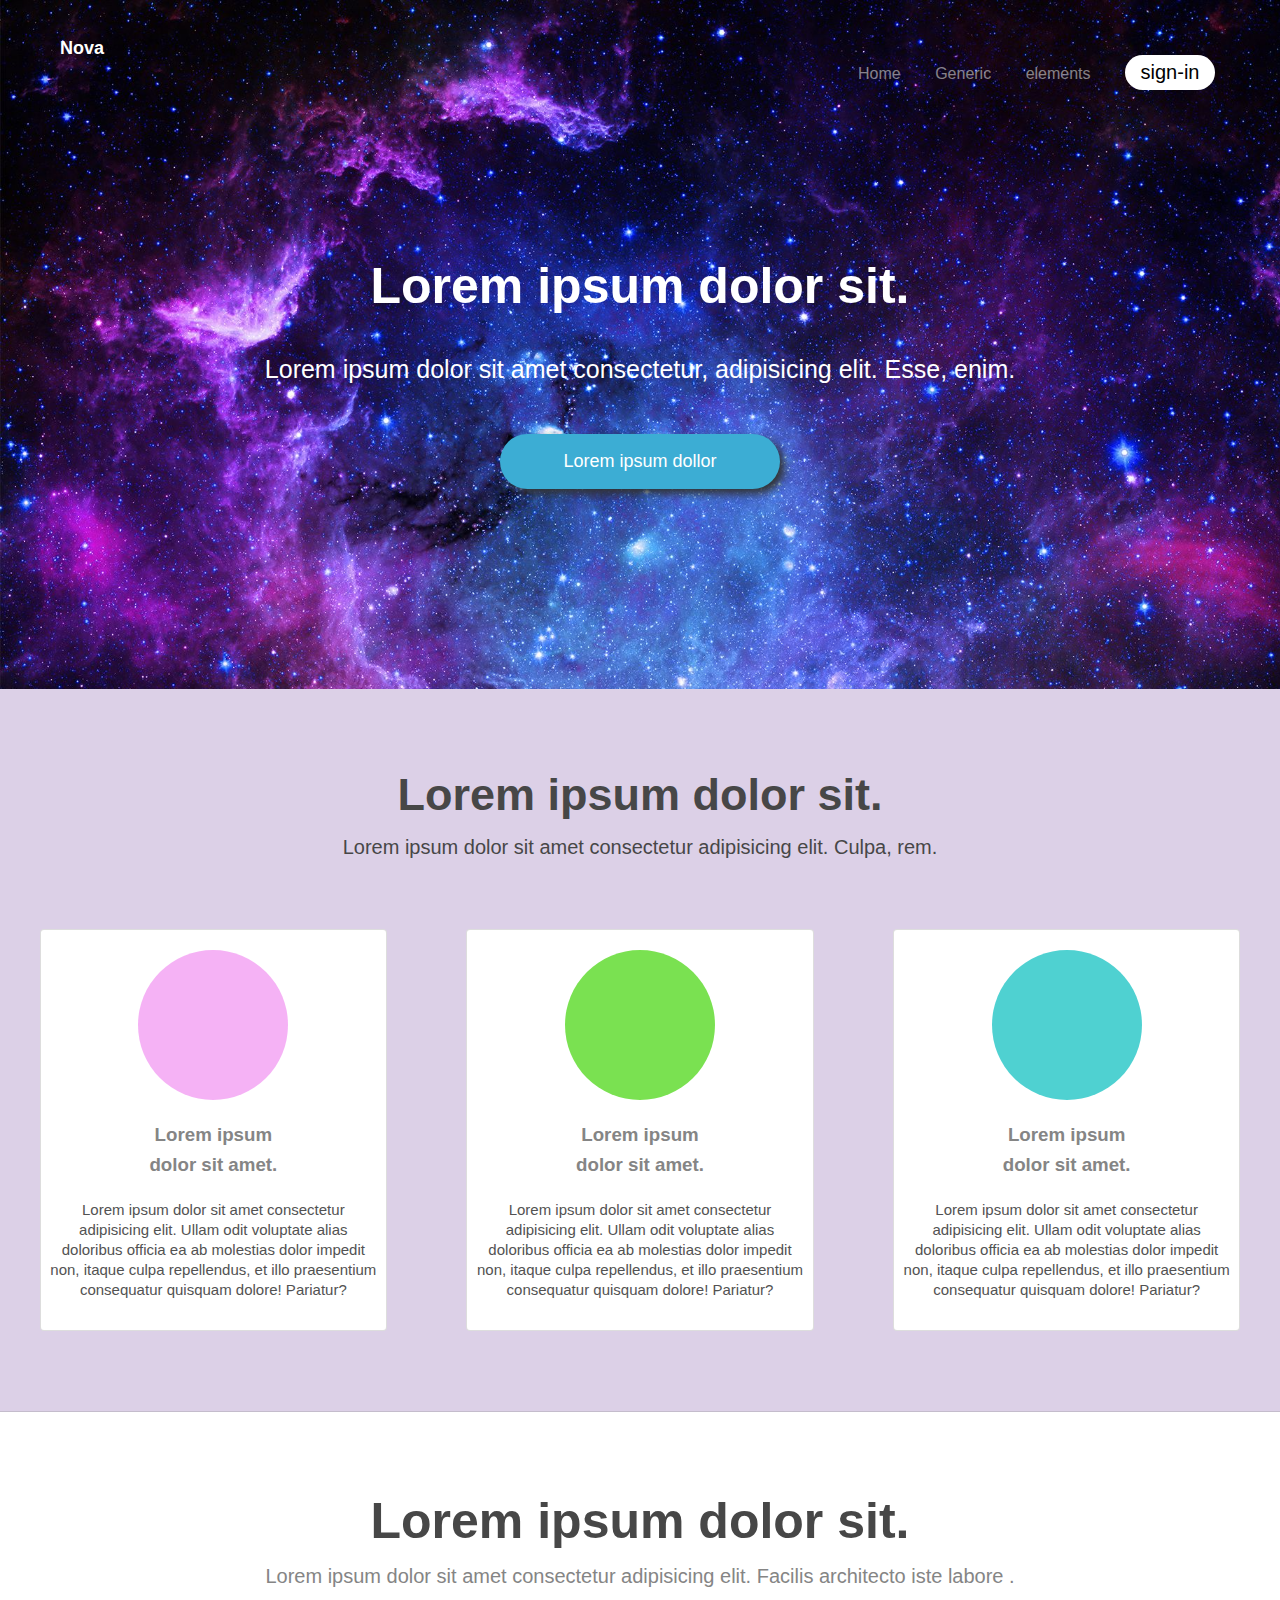
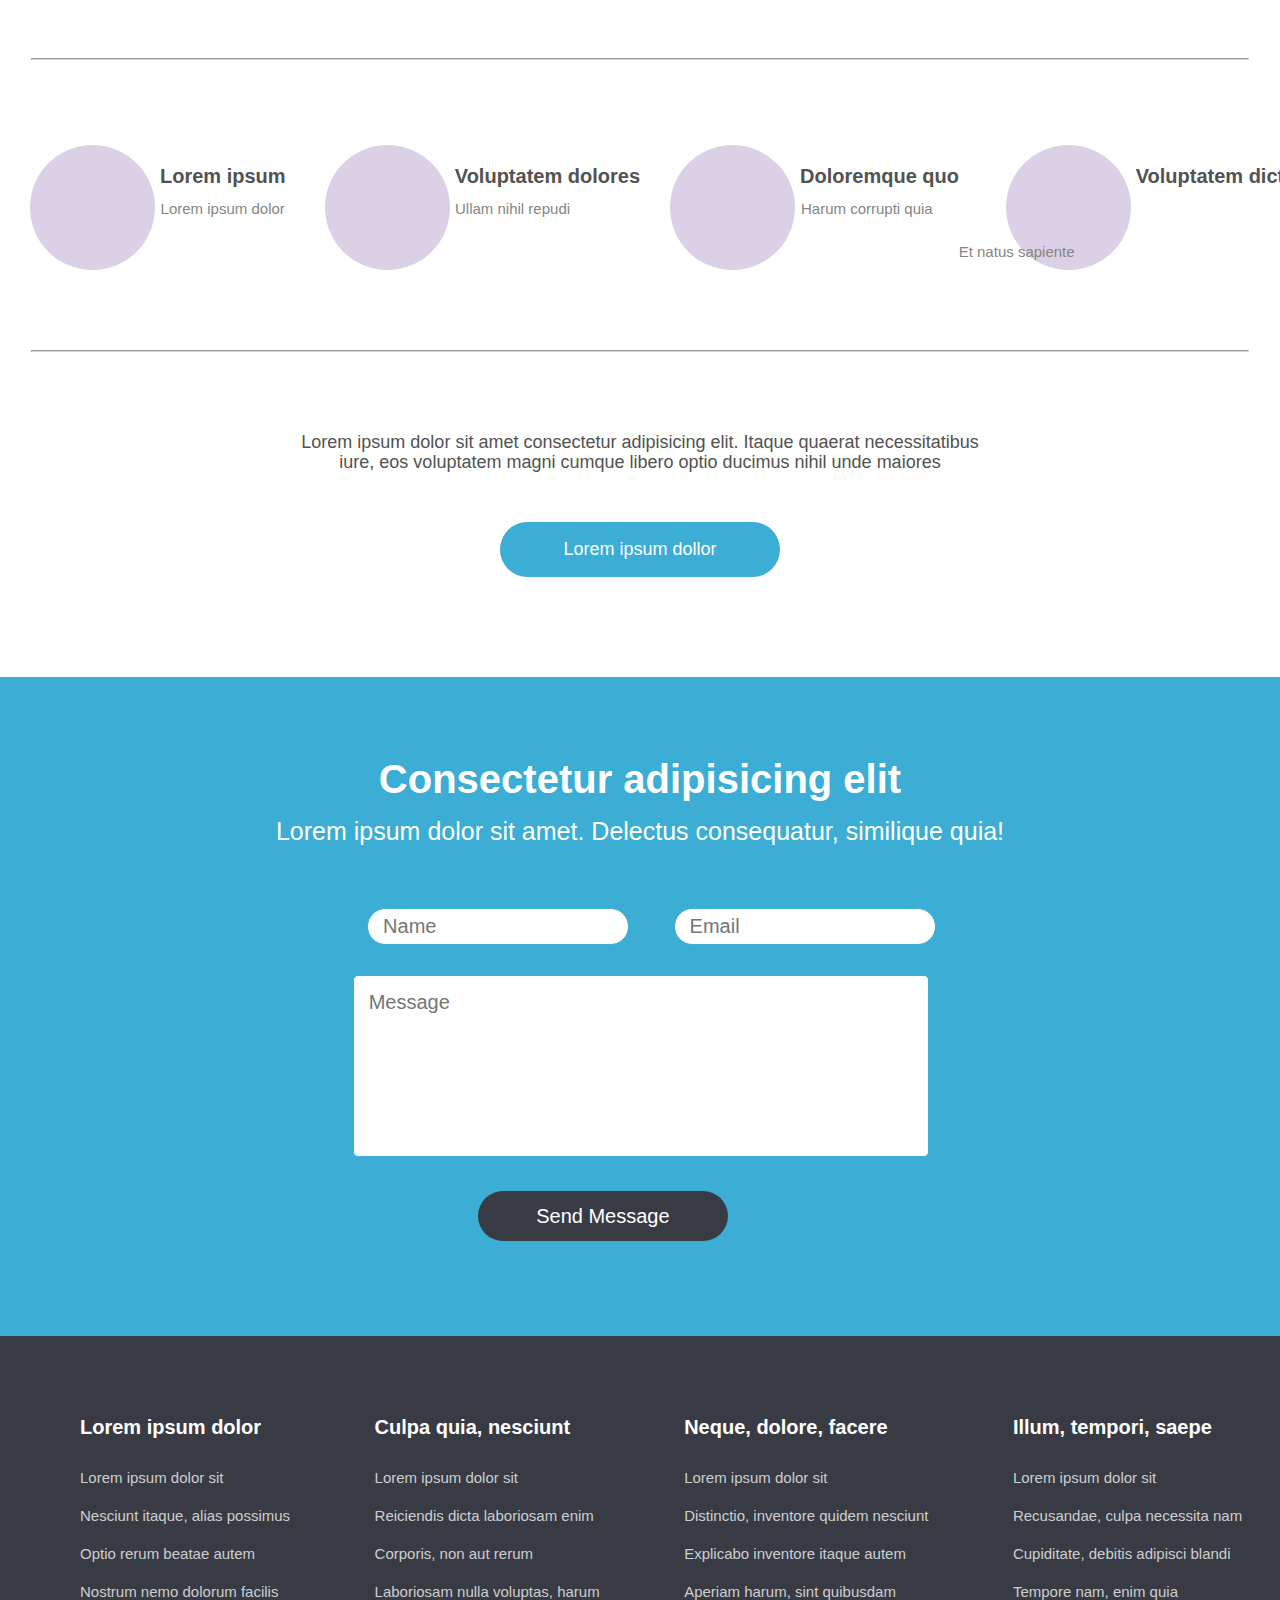
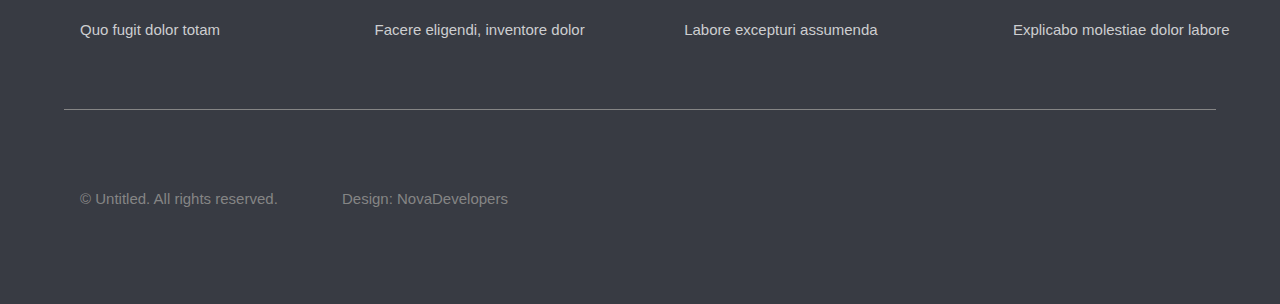
<file: 01/index.html>
<!DOCTYPE html>
<html lang="en">

<head>
  <meta charset="UTF-8" />
  <meta name="viewport" content="width=device-width, initial-scale=1.0" />
  <script src="fonts/my-kit.js"></script>
  <link rel="stylesheet" href="css/main.css">
  <title>NovaDevelopers</title>
</head>

<body>
  <!-- -- Header Start - -->

  <header>
    <section class="header_head">
      <h1><a href="#" class="header_head_h1">Nova</a></h1>
      <nav class="tools_bar">
        <ul>
          <li class="tools_bar_item"><a href="#" class="tools_bar_link">Home</a></li>
          <li class="tools_bar_item"><a href="#" class="tools_bar_link">Generic</a></li>
          <li class="tools_bar_item"><a href="#" class="tools_bar_link"> elements</a></li>
          <li class="tools_bar_item">
            <button class="sign-in_button"><a href="login/index.html">sign-in</a></button>
          </li>
        </ul>
      </nav>
    </section>
    <section class="header_foot">
      <h2 class="header_foot_h2">Lorem ipsum dolor sit.</h2>
      <p class="header_foot_p">Lorem ipsum dolor sit amet consectetur, adipisicing elit. Esse, enim.</p>
      <button class="header_button"><a href="#" class="button_link">Lorem ipsum dollor</a></button>
    </section>
  </header>
  <!-- Header End -- -->
  <main>
    <section class="main_head">
      <h2 class="main_head_h2">Lorem ipsum dolor sit.</h2>
      <p class="main_head_p">Lorem ipsum dolor sit amet consectetur adipisicing elit. Culpa, rem.</p>
      <section class="facility">
        <article class="first_article_facility">
          <div class="shuttle_icon article_icon">
            <i class="fas fa-space-shuttle fa-5x"></i>
          </div>
          <h3 class="article_h3">Lorem ipsum dolor sit amet.</h3>
          <p class="article_p">Lorem ipsum dolor sit amet consectetur adipisicing elit. Ullam odit voluptate alias
            doloribus officia ea ab
            molestias dolor impedit non, itaque culpa repellendus, et illo praesentium consequatur quisquam dolore!
            Pariatur?</p>
        </article>
        <article class="second_article_facility">
          <div class="desktop_icon article_icon">
            <i class="fas fa-desktop fa-5x"></i>
          </div>
          <h3 class="article_h3">Lorem ipsum dolor sit amet.</h3>
          <p class="article_p">Lorem ipsum dolor sit amet consectetur adipisicing elit. Ullam odit voluptate alias
            doloribus officia
            ea ab molestias dolor impedit non, itaque culpa repellendus, et illo praesentium consequatur quisquam
            dolore! Pariatur?</p>
        </article>
        <article class="third_article_facility">
          <div class="cloud_icon article_icon">
            <i class="fas fa-cloud fa-5x"></i>
          </div>
          <h3 class="article_h3">Lorem ipsum dolor sit amet.</h3>
          <p class="article_p">Lorem ipsum dolor sit amet consectetur adipisicing elit. Ullam odit voluptate alias
            doloribus officia
            ea ab molestias dolor impedit non, itaque culpa repellendus, et illo praesentium consequatur quisquam
            dolore! Pariatur?</p>
        </article>
      </section>
    </section>
    <section class="main_foot">
      <article class="main_foot_first_article">
        <h2 class="main_foot_h2">Lorem ipsum dolor sit.</h2>
        <p class="main_foot_p">Lorem ipsum dolor sit amet consectetur adipisicing elit. Facilis architecto iste labore .
        </p>
      </article>
      <hr class="hr_first">
      <article class="main_foot_second_article">
        <section class="members">
          <div class="members_div ico_1"><i class="fas fa-user fa-5x"></i></div>
          <h4 class="members_h4 h4_1">Lorem ipsum</h4>
          <p class="members_p p_1">Lorem ipsum dolor</p>
        </section>
        <section class="members">
          <div class="members_div ico_2"><i class="fas fa-user fa-5x"></i></div>
          <h4 class="members_h4 h4_2">Voluptatem dolores</h4>
          <p class="members_p p_2">Ullam nihil repudi</p>
        </section>
        <section class="members">
          <div class="members_div ico_3"><i class="fas fa-user fa-5x"></i></div>
          <h4 class="members_h4 h4_3">Doloremque quo</h4>
          <p class="members_p p_3">Harum corrupti quia</p>
        </section>
        <section class="members">
          <div class="members_div ico_4"><i class="fas fa-user fa-5x"></i></div>
          <h4 class="members_h4 h4_4">Voluptatem dicta</h4>
          <p class="members_p p_4">Et natus sapiente</p>
        </section>
      </article>
      <br><br><br><br><br><br><br><br><br><br>
      <hr class="hr_second">
      <article class="main_foot_third_article">
        <p class="main_foot_second_article_p">Lorem ipsum dolor sit amet consectetur adipisicing elit. Itaque quaerat
          necessitatibus iure, eos voluptatem magni cumque libero optio ducimus nihil unde maiores </p>
        <button class="main_button"><a href="#" class="button_link">Lorem ipsum dollor</a></button>
      </article>
    </section>
  </main>
  <footer>
    <section class="footer_head">
      <h2 class="form_h2">Consectetur adipisicing elit</h2>
      <p class="form_p">Lorem ipsum dolor sit amet. Delectus consequatur, similique quia!</p>
      <form action="">
        <div class="info">
          <input type="name" placeholder="Name">
          <input type="email" placeholder="Email">
        </div>
        <textarea name="" id="" cols="30" rows="10" placeholder="Message"></textarea>
        <input type="submit" value="Send Message">
      </form>
    </section>
    <section class="footer_foot">
      <article class="footer_first_article">
        <section class="footer_section">
          <h3>Lorem ipsum dolor</h3>
          <ul class="footer_section_ul">
            <li><a href="#">Lorem ipsum dolor sit</a></li>
            <li><a href="#">Nesciunt itaque, alias possimus</a></li>
            <li><a href="#">Optio rerum beatae autem</a></li>
            <li><a href="#">Nostrum nemo dolorum facilis</a></li>
            <li><a href="#">Quo fugit dolor totam</a></li>
          </ul>
        </section>
        <section class="footer_section">
          <h3>Culpa quia, nesciunt</h3>
          <ul class="footer_section_ul">
            <li><a href=" #">Lorem ipsum dolor sit</a></li>
            <li><a href="#">Reiciendis dicta laboriosam enim</a></li>
            <li><a href="#">Corporis, non aut rerum</a></li>
            <li><a href="#">Laboriosam nulla voluptas, harum</a></li>
            <li><a href="#">Facere eligendi, inventore dolor</a></li>
          </ul>
        </section>
        <section class="footer_section">
          <h3>Neque, dolore, facere</h3>
          <ul class="footer_section_ul">
            <li><a href=" #">Lorem ipsum dolor sit</a></li>
            <li><a href="#">Distinctio, inventore quidem nesciunt</a></li>
            <li><a href="#">Explicabo inventore itaque autem</a></li>
            <li><a href="#">Aperiam harum, sint quibusdam</a></li>
            <li><a href="#">Labore excepturi assumenda</a></li>
          </ul>
        </section>
        <section class="footer_section">
          <h3>Illum, tempori, saepe</h3>
          <ul class="footer_section_ul">
            <li><a href=" #">Lorem ipsum dolor sit</a></li>
            <li><a href="#">Recusandae, culpa necessita nam</a></li>
            <li><a href="#">Cupiditate, debitis adipisci blandi</a></li>
            <li><a href="#">Tempore nam, enim quia</a></li>
            <li><a href="#">Explicabo molestiae dolor labore</a></li>
          </ul>
        </section>
      </article>
      <article class="footer_second_article">
        <ul class="footer_article_ul">
          <li class="footer_article_li">© Untitled. All rights reserved. </li>
          <li class="footer_article_li">Design: NovaDevelopers </li>
          <li class="ico_li footer_article_li">
            <a href="#"><i class="fab fa-facebook fa-2x"></i></a>
            <a href="#"><i class="fab fa-twitter-square fa-2x"></i></a>
            <a href="#"><i class="fab fa-linkedin fa-2x"></i></a>
            <a href="#"><i class="fab fa-google-plus-square fa-2x"></i></a>
          </li>
        </ul>
      </article>
    </section>
  </footer>

</body>

</html>
</file>
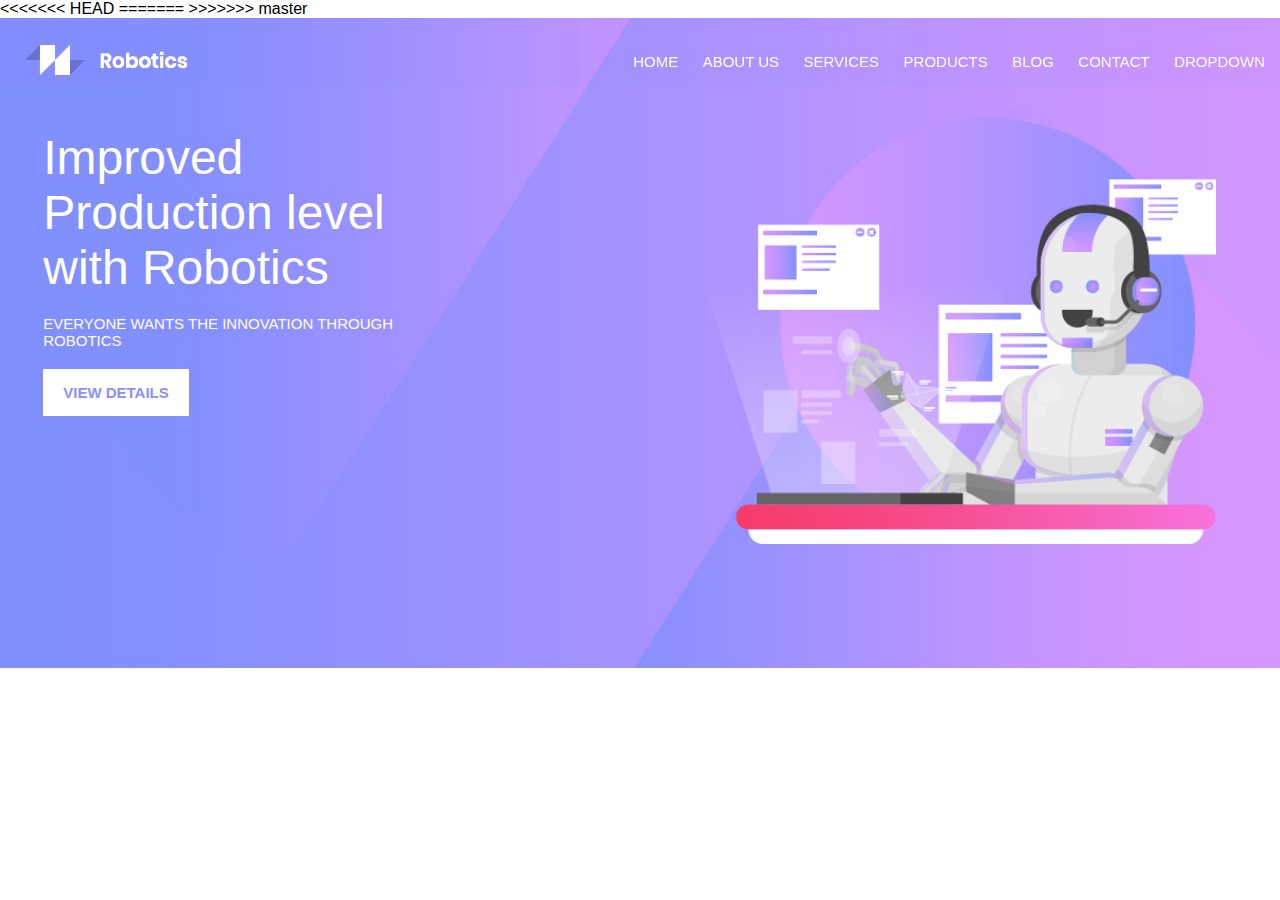
<file: 02/index.html>
<!-- main html file -->

<!DOCTYPE html>
<html lang="en">

<head>
    <meta charset="utf-8">
    <meta content="width=device-width, initial-scale=1.0" name="viewport">
<<<<<<< HEAD
    <link rel="stylesheet" href="css/main.css">
    <link rel="stylesheet" href="css/MediaQueries.css">
    <script src="fonts/mykit.js"></script>
=======
    <link rel="stylesheet" href="css/style.css">
    <link rel="stylesheet" href="css/MediaQueries.css">
    <script src="fonts/my-kit.js"></script>
>>>>>>> master
    <title>NovaDevelopers</title>
</head>

<body>

    <!-- header start -->

    <header>

        <!-- menu start -->

        <section class="menu">
            <nav class="tools-bar-nav">
                <img alt="" class="logo-img" src="images/logo.png" class="tools-bar-img">
                <ul class="tools-bar-ul">
                    <li class="tools-bar-li">HOME</li>
                    <li class="tools-bar-li">ABOUT US</li>
                    <li class="tools-bar-li">SERVICES</li>
                    <li class="tools-bar-li">PRODUCTS</li>
                    <li class="tools-bar-li">BLOG</li>
                    <li class="tools-bar-li">CONTACT</li>
                    <li class="tools-bar-li">DROPDOWN</li>
                </ul>

                <!-- dropdown start -->

                <section class="dropdown">
<<<<<<< HEAD
                    <button class="dropdown-btn">Menu</button>
                    <div class="dropdown-a-counteiner">
=======
                    <button class="dropdown-btn">MENU</button>
                    <div class="dropdown-a-container">
>>>>>>> master
                        <a class="dropdown-a">HOME</a>
                        <a class="dropdown-a">ABOUT US</a>
                        <a class="dropdown-a">SERVICES</a>
                        <a class="dropdown-a">PRODUCTS</a>
                        <a class="dropdown-a">BLOG</a>
                        <a class="dropdown-a">CONTACT</a>
                        <a class="dropdown-a">DROPDOWN</a>
                    </div>
                </section>

                <!-- dropdown end -->

            </nav>
        </section>

        <!-- menu end -->

        <!-- banner start -->

        <section class="banner">
            <img alt="" src="images/banner-img.png" class="banner-img">
            <div class="banner-item">
                <div class="banner-text">
                    <h1 class="banner-h1">
                        Improved <br> Production level <br> with Robotics
                    </h1>
                    <p class="banner-p">
                        EVERYONE WANTS THE INNOVATION THROUGH ROBOTICS
                    </p>
                </div>
                <button class="banner-btn">VIEW DETAILS</button>
            </div>
        </section>

        <!-- banner end -->

    </header>

    <!-- header end -->

</body>

</html>
</file>
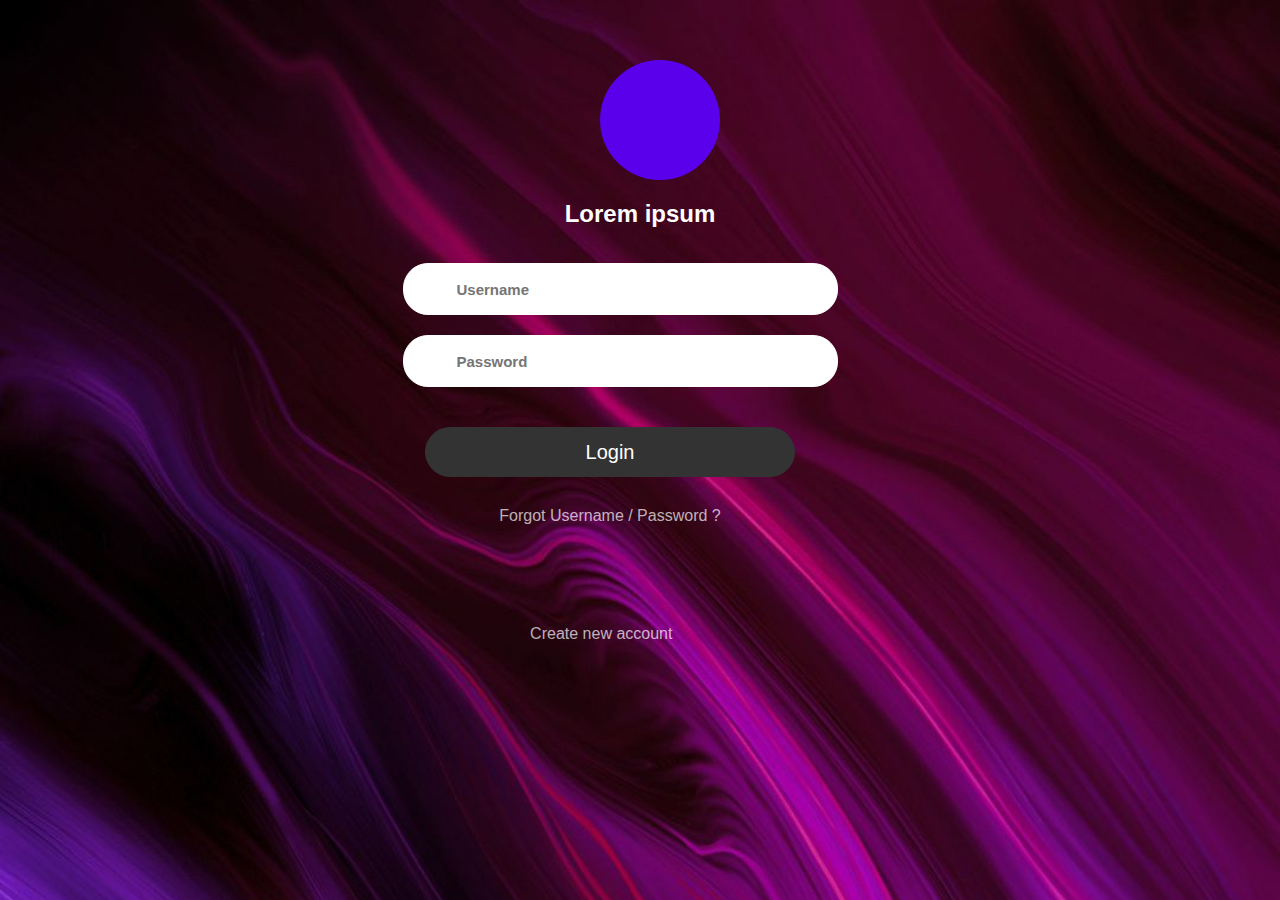
<file: 01/login/index.html>
<!DOCTYPE html>
<html lang="en">

<head>
    <meta charset="UTF-8">
    <meta name="viewport" content="width=device-width, initial-scale=1.0">
    <link rel="stylesheet" href="../css/login-main.css">
    <script src="../fonts/my-kit.js"></script>
    <title>NovaDevelopers</title>
</head>

<body>
    <main>
        <div class="login_ico_div">
            <i class="fas fa-user fa-5x login_ico"></i>
        </div>
        <h2>Lorem ipsum</h2>
        <form action="">
            <input type="name" placeholder="Username">
            <i class="fas fa-user user_ico"></i>
            <br>
            <input type="password" placeholder="Password"> 
            <i class="fas fa-lock lock_ico"></i>
            <br>
            <input type="submit" value="Login">
        </form>
        <p><a href="" class="forget">Forgot Username / Password ?</a></p>
        <p><a href="" class="create">Create new account</a></p>
    </main>
</body>

</html>
</file>
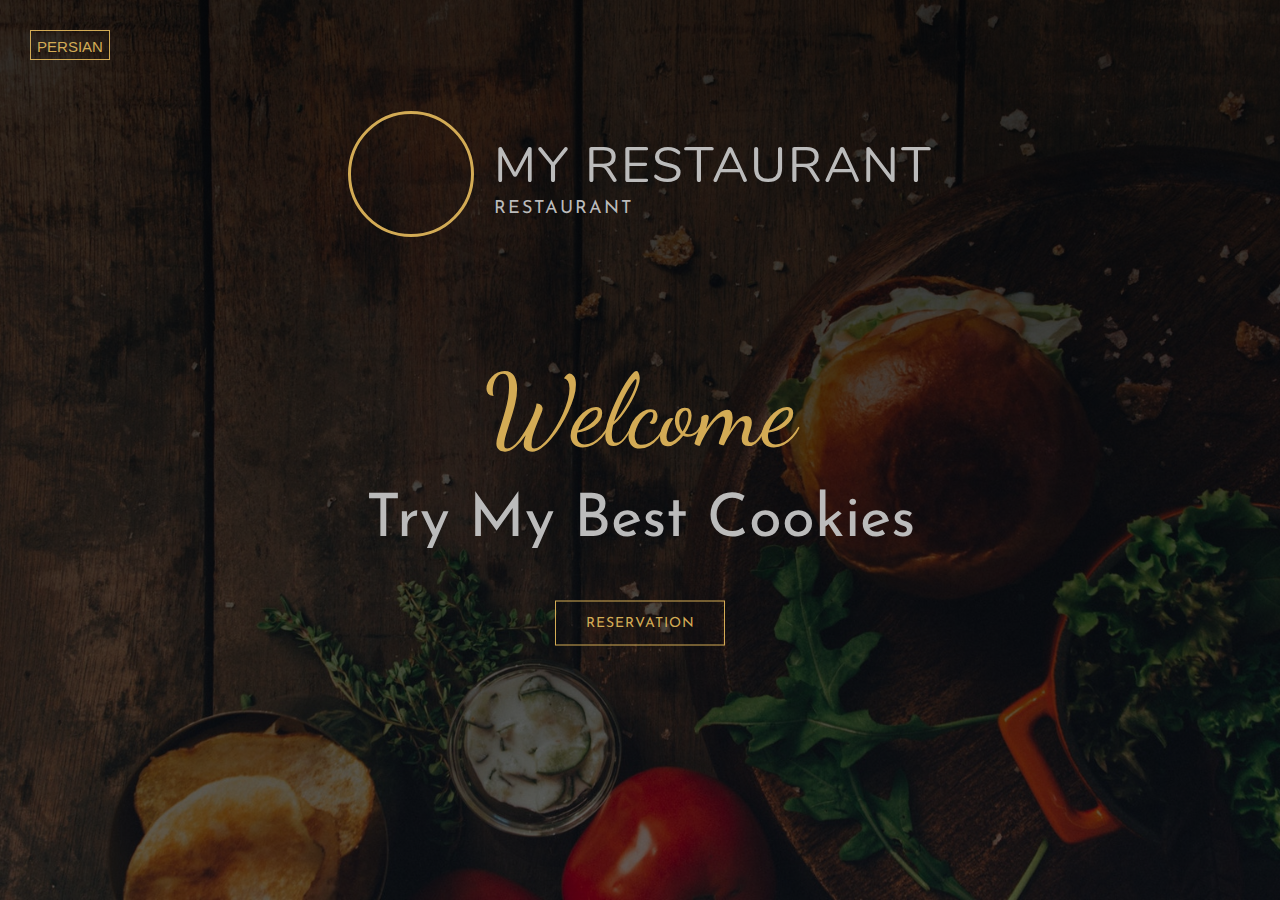
<file: 03/eng/index.html>
<!DOCTYPE html>
<html lang="en">

<head>
    <title>Nova</title>
    <meta charset="UTF-8">
    <meta name="viewport" content="width=device-width, initial-scale=1">
    <link rel="stylesheet" href="css/main.css">
    <script src="fonts/my-kit.js"></script>
</head>

<body>

    <!-- start header -->

    <header>
        <a href="../persian/index.html"><button class="change-lan-btn">Persian</button></a>
        <div class="header-brand">
            <div class="logo"><i class="fa fa-utensils"></i></div>
            <div>
                <h1 class="brand-h1">My Restaurant</h1>
                <p class="brand-p">Restaurant</p>
            </div>
        </div>
        <div class="header-banner">
            <h1 class="banner-h1">Welcome</h1>
            <h3 class="banner-p">Try My Best Cookies</h3>
            <button class="main-btn">Reservation</button>
        </div>
    </header>

    <!-- end header -->

</body>

</html>
</file>
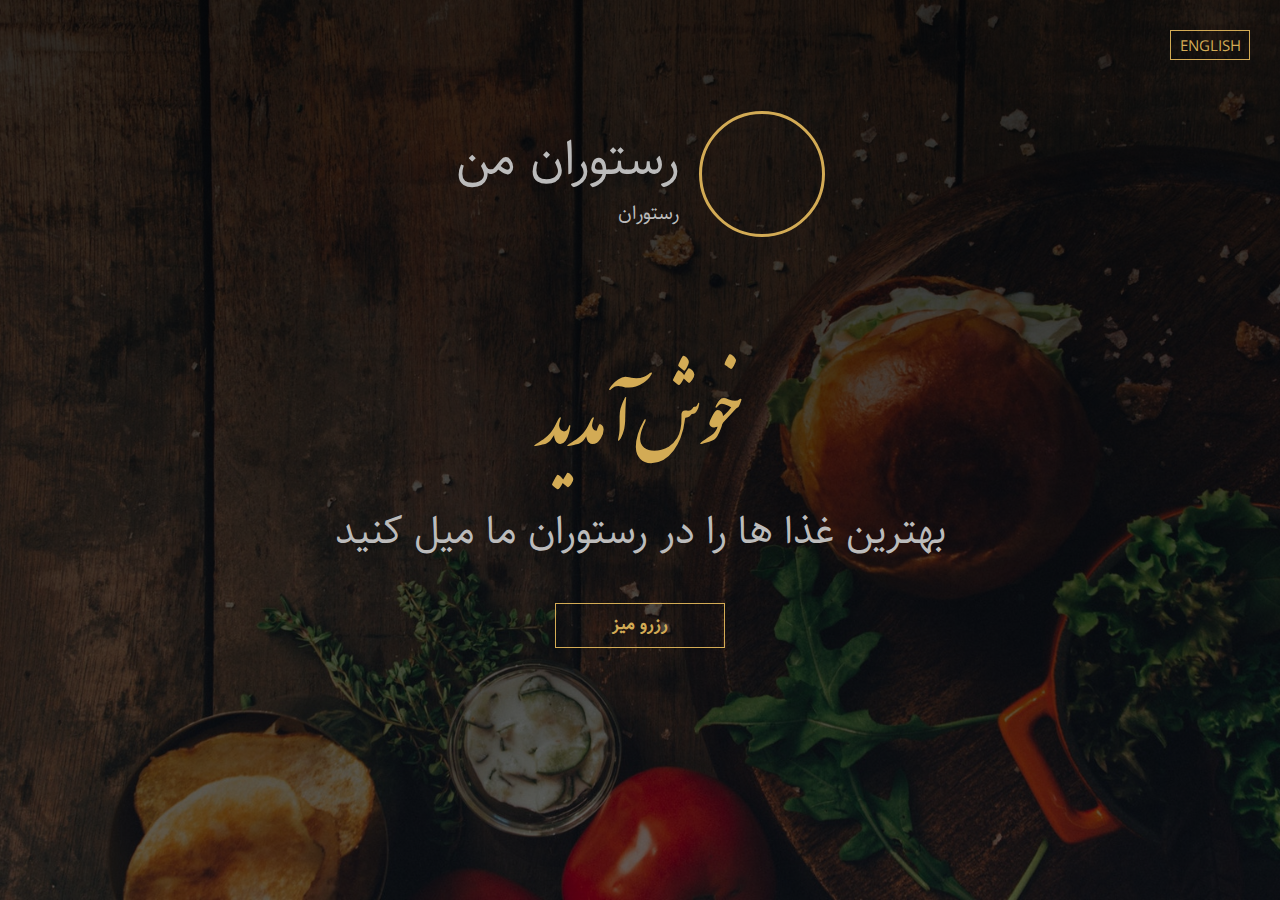
<file: 03/persian/index.html>
<!DOCTYPE html>
<html lang="en">

<head>
    <title>Nova</title>
    <meta charset="UTF-8">
    <meta name="viewport" content="width=device-width, initial-scale=1">
    <link rel="stylesheet" href="css/main.css">
    <script src="fonts/my-kit.js"></script>
</head>

<body>

    <!-- start header -->

    <header>
        <a href="../eng/index.html"><button class="change-lan-btn">English</button></a>
        <div class="header-brand">
            <div class="logo"><i class="fa fa-utensils"></i></div>
            <div>
                <h1 class="brand-h1">رستوران من</h1>
                <p class="brand-p">رستوران</p>
            </div>
        </div>
        <div class="header-banner">
            <h1 class="banner-h1">خوش آمدید</h1>
            <h3 class="banner-p">بهترین غذا ها را در رستوران ما میل کنید</h3>
            <button class="main-btn">رزرو میز</button>
        </div>
    </header>

    <!-- end header -->

</body>

</html>
</file>
<file: 01/css/main.css>
* {
  margin: auto;
  font-family: sans-serif;
}

button:hover {
  cursor: pointer;
}

/* header _ head part _ code */

header {
  background-image: url("../images/4.jpg");
  background-size: 1400px;
  color: white;
}

.tools_bar_item {
  display: inline-block;
  margin: 5px;
  padding: 10px;
  cursor: pointer;

}

nav.tools_bar {
  position: absolute;
  right: 50px;
  top: 20px;
  cursor: context-menu;
}

.tools_bar_link {
  text-decoration: none;
  color: rgba(255, 255, 255, 0.5);
  transition: all .5s;
}

.tools_bar_link:hover {
  color: rgba(255, 255, 255, 1);
  transition: color 0.3ms ease-in-out;
}

.header_head_h1 {
  text-decoration: none;
  font-size: 18px;
  position: relative;
  top: 25px;
  left: 60px;
  color: white;
  border-bottom: 0px white solid;
  transition: all .1s;
}

.header_head_h1:hover {
  border-bottom: 2px white solid;
}

/* header _ foot part _ code */

.header_foot {
  margin-top: 250px;
  text-align: center;
}

.header_foot_h2 {
  font-size: 50px;
  margin-bottom: 30px;
  margin-top: -30px;
}

.header_foot_p {
  font-size: 25px;
  margin-top: 40px;
  font-weight: 100;
}

.button_link {
  text-decoration: none;
  color: white;
  font-weight: 400;
  font-size: 18px;
}

.header_button {
  background-color: rgb(60, 173, 212);
  border-radius: 50px;
  width: 280px;
  height: 55px;
  border-style: none;
  text-align: center;
  margin-top: 50px;
  margin-bottom: 200px;
  box-shadow: 5px 5px 8px #333333;
  transition: all .25s ease-out;
}

.header_button:hover {
  background-color: rgb(79, 190, 228);
  box-shadow: 7px 5px 2px #333333;
  margin-top: 49px;
}

.header_button:focus {
  border-style: none;
  outline: none;
}

.sign-in_button {
  background-color: white;
  font-family: sans-serif;
  font-size: 20px;
  border-radius: 50px;
  width: 90px;
  height: 35px;
  border-radius: 50px;
  border-style: none;
  text-align: center;
  font-weight: 200;
  cursor: pointer;
  margin-top: 20px;
}

.sign-in_button a {
  color: black;
  text-decoration: none;
}

.sign-in_button:focus {
  border-style: none;
  outline: none;
}

/*main _ head part _ code */

main {
  margin-top: 0px;
}

.main_head {
  background-color: #dcd0e7;
  color: #474747;
  text-align: center;
}

.main_button {
  background-color: rgb(60, 173, 212);
  border-radius: 50px;
  width: 280px;
  height: 55px;
  border-style: none;
  text-align: center;
  margin-top: 50px;
  margin-bottom: 100px;
}

.main_button:hover {
  background-color: rgb(79, 190, 228);
}

.main_button:active {
  border-style: none;
  outline: none;
}

.main_head_h2 {
  padding-top: 50px;
  font-size: 45px;
  padding-top: 80px;
  margin-bottom: 15px;
}

.facility {
  display: flex;
  justify-content: center;
  border-bottom: 1px solid rgba(144, 144, 144, .3);
  padding-bottom: 80px;
}

.first_article_facility,
.second_article_facility,
.third_article_facility {
  width: 27%;
  height: 400px;
  background-color: white;
  border: 1px solid rgba(144, 144, 144, .3);
  border-radius: 4px;
}

.main_head_p {
  font-size: 20px;
  margin-bottom: 70px;
  font-weight: 100;
}

.shuttle_icon {
  width: 150px;
  height: 150px;
  border-radius: 50%;
  background-color: rgba(238, 130, 238, 0.616);
}

.desktop_icon {
  width: 150px;
  height: 150px;
  border-radius: 50%;
  background-color: rgba(74, 214, 18, 0.733);
}

.cloud_icon {
  width: 150px;
  height: 150px;
  border-radius: 50%;
  background-color: rgba(39, 199, 199, 0.815);
}

.fas {
  color: black;
  text-align: center;
  margin-top: 35px;
}

.article_icon {
  margin: 20px auto;
}

.article_h3 {
  color: #858585;
  text-align: center;
  width: 130px;
  line-height: 30px;
  margin-bottom: 20px;
}

.article_p {
  color: #525252;
  text-align: center;
  font-size: 15px;
  width: 330px;
  line-height: 20px;
  font-weight: 100;
}

/* main _ foot part _ code */

.main_foot_h2 {
  color: #474747;
  margin-top: 80px;
  font-size: 50px;
  margin-bottom: 15px;
}

.main_foot_p {
  color: #858585;
  font-size: 20px;
  margin-top: 15px;
  font-weight: 100;
}

.main_foot {
  text-align: center;
}

.hr_first {
  display: block;
  width: 95%;
  margin: 70px auto;
  border-bottom: 1px solid #dcd0e7;
}

.hr_second {
  display: block;
  width: 95%;
  margin: auto;
  border-bottom: 1px solid #dcd0e7;
}

.members {
  position: relative;
  padding-top: 5px;
  margin-top: -20px;
  vertical-align: middle;
  padding-bottom: 25px;
}

.members_div {
  background-color: #dcd0e7;
  width: 125px;
  height: 125px;
  border-radius: 50%;
  float: left;
  margin-right: -140px;
  margin-left: 30px;
}

.members_p {
  position: relative;
  float: left;
  margin: 5px;
  color: #858585;
  font-size: 15px;
  font-weight: 100;
}

.members_h4 {
  position: relative;
  float: left;
  margin: 10px;
  color: #525252;
  font-size: 20px;
}

.ico_1 {
  margin-top: 30px;
}

.ico_2 {
  margin-top: 20px;
}

.ico_3 {
  margin-top: 10px;
}

.ico_4 {
  margin-top: 0px;
}

.h4_1 {
  left: 135px;
  top: 40px;
}

.h4_2 {
  left: 135px;
  top: 30px;
}

.h4_3 {
  left: 135px;
  top: 20px;
}

.h4_4 {
  left: 135px;
  top: 10px;
}

.p_1 {
  left: -5px;
  top: 80px;
}

.p_2 {
  left: -65px;
  top: 70px;
}

.p_3 {
  left: -38px;
  top: 60px;
}

.p_4 {
  left: -37px;
  top: 50px;
}

.main_foot_second_article_p {
  text-align: center;
  font-size: 18px;
  margin-top: 80px;
  width: 700px;
  line-height: 20px;
  color: #525252;
  font-weight: 100;
}

/* footer _ head part _ code */

.footer_head {
  background-color: #3cadd4;
}

.form_h2 {
  color: white;
  padding-top: 80px;
  font-size: 40px;
  margin-bottom: 15px;
  text-align: center;
}

.form_p {
  color: white;
  margin-bottom: 0px;
  font-size: 25px;
  font-weight: 100;
  text-align: center;
}

form {
  display: flex;
  justify-content: center;
  height: 360px;
  padding-bottom: 130px;
}

input[type="name"] {
  width: 230px;
  height: 5px;
  color: #525252;
  border: 1px solid #3cadd4;
  border-radius: 40px;
  margin-top: 0px;
  margin-right: 20px;
  margin-bottom: 200px;
  font-size: 20px;
  padding: 15px;
  text-align: left;
}

input[type="email"] {
  width: 230px;
  height: 5px;
  color: #525252;
  border: 1px solid #3cadd4;
  border-radius: 40px;
  margin-top: 0px;
  margin-left: 20px;
  margin-bottom: 200px;
  font-size: 20px;
  padding: 15px;
  text-align: left;
}

input[type="name"]:focus {
  border-style: none;
  outline: none;
  border: 4px solid #60328d;
}

input[type="email"]:focus {
  border-style: none;
  outline: none;
  border: 4px solid #60328d;
}

textarea {
  width: 544px;
  height: 150px;
  position: relative;
  border: 1px solid #3cadd4;
  top: 40px;
  border-radius: 5px;
  right: -1000px;
  color: #525252;
  padding: 15px;
  font-size: 20px;
  resize: none;
}

textarea:focus {
  border-style: none;
  outline: none;
  border: 4px solid #60328d;
}

.info {
  margin-right: -1950px;
}

input[type="submit"] {
  position: relative;
  background-color: #383b43;
  color: white;
  border-radius: 50px;
  width: 250px;
  height: 50px;
  border-style: none;
  font-size: 20px;
  top: 190px;
  left: -185px;
}

input[type="submit"]:hover {
  cursor: pointer;
  background-color: #444444;
}

input[type="submit"]:focus {
  border-style: none;
  outline: none;
}

.fa-user {
  margin: 20px auto;
}

.footer_section {
  display: inline-block;
}

ul {
  list-style: none;
}

.footer_foot {
  background-color: #383b43;
}

.footer_section a {
  color: #cdced0;
  text-decoration: none;
  font-size: 15px;
}

.footer_section a:hover {
  text-decoration: underline;
}

.footer_section h3 {
  color: #ffffff;
  margin-top: 80px;
  margin-left: 80px;
  margin-bottom: 30px;
  font-size: 20px;
}

.footer_section li {
  margin-bottom: 20px;
  margin-left: 40px;
}

.footer_first_article::after {
  content: "";
  display: block;
  width: 90%;
  height: 1px;
  background-color: #858585;
  margin: 50px auto;
  margin-bottom: 80px;
}

.footer_article_ul {
  color: #858585;
  font-size: 15px;
}

.footer_article_li {
  display: inline-block;
  margin-right: 20px;
  margin-left: 40px;
  margin-bottom: 40px;
}

.fa-facebook {
  color: #3B5998;
}

.fa-twitter-square {
  color: #08a0e9;
}

.fa-google-plus-square {
  color: #DB4437;
}

.fa-linkedin {
  color: #0077B5;
}

.ico_li {
  margin-left: 1000px;
  margin-top: -20px;
  position: relative;
  top: -40px;
}

.ico_li a {
  margin: 10px;
}
</file>
<file: 02/css/main.css>
/* main css file */

* {
    margin: auto;
    z-index: 2;
}

body {
    font-family: sans-serif, "Poppins";
}

/* header start */

header {
    background-color: rgb(138, 144, 255);
}

/* menu start */

.logo-img {
    position: relative;
    right: 200px;
}

.tools-bar-ul {
    margin: 0px 20px 0px 0px;
    padding: 10px 0px;
}

.tools-bar-li {
    list-style: none;
    display: inline-block;
    color: white;
    font-size: 15px;
    margin: 0px 20px 0px 10px;
    padding: 0px;
}

nav {
    background-color: rgba(138, 144, 255, .05);
    position: fixed;
    width: 100%;
    display: flex;
    padding-bottom: 15px;
    padding-top: 15px;
}

/* dropdown start */

.dropdown {
    display: none;
    position: relative;

}

.dropdown-btn {
    background-color: white;
    color: rgba(138, 144, 255, .9);
    padding: 10px;
    font-size: 18px;
    border: none;
    border-radius: 2px;
    position: relative;
    bottom: 40px;
}

.dropdown-a {
    color: white;
    font-size: 14px;
    padding: 12px 16px;
    text-decoration: none;
    display: block;
}

.dropdown-a-container {
    display: none;
    position: absolute;
    background-color: rgba(138, 144, 255, .8);
    box-shadow: 0px 8px 16px 0px rgba(0, 0, 0, .9);
    min-width: 160px;
}

.dropdown-a:hover {
    background-color: white;
    color: rgba(138, 144, 255, 1);
    font-weight: 600;
}

.dropdown:hover .dropdown-a-container {
    display: block;
    border: 1px solid rgba(255, 255, 255, .2);
}

.dropdown:hover .dropdown-btn {
    background-color: white;
}

/* dropdown end */

/* menu end */

/* banner start */

.banner {
    background-image: url("../images/banner-bg.jpg");
    width: 100%;
    background-repeat: round;
    height: 700px;
    z-index: -20;
}

.banner-img {
    z-index: 1;
}

.banner-item {
    position: relative;
    bottom: 250px;
}

.banner-h1 {
    color: white;
    font-size: 55px;
    font-weight: 300;
    margin-bottom: 20px;
}

.banner-p {
    color: white;
    font-size: 15px;
}

.banner-text {
    position: relative;
    margin: 0px 0px 20px 80px;
}

.banner-btn {
    background-color: white;
    border: none;
    outline: none;
    color: rgb(138, 144, 255);
    position: relative;
    margin-left: 80px;
    font-size: 15px;
    font-weight: 600;
    padding: 15px 20px;
}

.banner-btn:hover {
    padding: 14px 19px;
    transition: color 0.5ms ease;
    background-color: rgb(138, 144, 255);
    color: white;
    border: solid 1px white;
}

/* banner end */

/* header end */
</file>
<file: 02/css/MediaQueries.css>
/* media css file */

/* extra small device */

@media only screen and (max-width: 576px) {

	/* header start */

	/* menu start */

	.tools-bar-li {
		display: none;
	}

	.logo-img {
		top: -1%;
		right: 10px;
		margin-bottom: 0px;
		margin-left: 30px;
	}

	/* dropdown start */

	.dropdown {
		display: inline;
	}

	.dropdown-btn {
		top: 5px;
		margin-right: -20px;
	}

	.dropdown-a-container {
		right: 2%;
	}

	.dropdown-a {
		text-align: center;
		font-weight: 500;
	}

	/* dropdown end */

	/* menu end */

	/* banner start */

	.banner {
		height: 535px;
	}

	.banner-img {
		width: 85%;
		position: relative;
		top: 350px;
		right: -5%;
	}

	.banner-item {
		z-index: 1;
		margin: 0px;
		position: absolute;
		top: 100px;
	}

	.banner-h1 {
		color: white;
		font-size: 200%;
		font-weight: 300;
		margin-bottom: 20px;
	}

	.banner-p {
		color: white;
		font-size: 14px;
	}

	.banner-text {
		margin: 0px 0px 20px 10%;
	}

	.banner-btn {
		background-color: white;
		border: none;
		outline: none;
		color: rgb(138, 144, 255);
		position: relative;
		margin-left: 10%;
		font-size: 15px;
		font-weight: 600;
		padding: 15px 20px;
	}

	/* banner end */

	/* header end */

}

/* small device */

@media only screen and (min-width: 576px) {

	/* header start */

	/* menu start */

	.tools-bar-li {
		display: none;
	}

	.logo-img {
		top: 5px;
		right: 10%;
	}

	/* dropdown start */

	.dropdown {
		display: inline;
	}

	.dropdown-btn {
		top: 7px;
		right: -80%;
	}

	.dropdown-a-container {
		right: 2%;
	}

	.dropdown-a {
		text-align: center;
	}

	/* dropdown end */

	/* menu end */

	/* banner start */

	.banner {
		height: 560px;
	}

	.banner-img {
		width: 80%;
		position: relative;
		top: 350px;
		right: -8%;
	}

	.banner-item {
		z-index: 1;
		margin: 0px;
		position: absolute;
		top: 85px;
	}

	.banner-h1 {
		color: white;
		font-size: 300%;
		font-weight: 300;
		margin-bottom: 20px;
	}

	.banner-p {
		color: white;
		font-size: 15px;
	}

	.banner-text {
		margin: 0px 0px 20px 15%;
	}

	.banner-btn {
		background-color: white;
		border: none;
		outline: none;
		color: rgb(138, 144, 255);
		position: relative;
		margin-left: 15%;
		font-size: 15px;
		font-weight: 600;
		padding: 15px 20px;
	}

	/* banner end */

	/* header end */

}

/* medium device */

@media only screen and (min-width: 768px) {

	/* header start */

	/* menu start */

	.tools-bar-li {
		display: inline;
		font-size: 13px;
		margin: 0px 0px 0px 15px;
	}

	.tools-bar-ul {
		margin: 0px;
		margin-right: 13px;
		padding: 20px 0px 0px 0px;
		text-align: center;
	}

	.logo-img {
		top: 9px;
		right: 0%;
		margin-left: 40px;
	}

	/* dropdown start */

	.dropdown {
		display: none;
	}

	/* dropdown end */

	/* menu end */

	/* banner start */

	.banner-img {
		width: 50%;
		position: relative;
		top: 100px;
		right: -45%;
	}

	.banner-item {
		z-index: 1;
		margin: 0px;
		position: absolute;
		top: 120px;
	}

	.banner-h1 {
		color: white;
		font-size: 200%;
		font-weight: 400;
		margin-bottom: 20px;
	}

	.banner-p {
		color: white;
		font-size: 14px;
	}

	.banner-text {
		margin: 0px 0px 20px 10%;
	}

	.banner-btn {
		background-color: white;
		border: none;
		outline: none;
		color: rgb(138, 144, 255);
		position: relative;
		margin-left: 10%;
		font-size: 15px;
		font-weight: 600;
		padding: 15px 20px;
	}

	/* banner end */

	/* header end */

}

/* large device */

@media only screen and (min-width: 992px) {

	/* header start */

	/* menu start */

	.tools-bar-li {
		display: inline;
		font-size: 17px;
		margin: 0px 0px 0px 20px;
	}

	.tools-bar-ul {
		margin: 0px;
		margin-right: 15px;
		padding: 20px 0px 0px 0px;
	}

	.logo-img {
		top: 8px;
		right: 5px;
		margin-left: 30px;
	}

	/* dropdown start */

	.dropdown {
		display: none;
	}

	/* dropdown end */

	/* menu end */

	/* banner start */

	.banner-img {
		width: 45%;
		position: relative;
		top: 140px;
		right: -50%;
	}

	.banner-item {
		z-index: 1;
		margin: 0px;
		position: absolute;
		top: 160px;
	}

	.banner-h1 {
		color: white;
		font-size: 250%;
		font-weight: 400;
		margin-bottom: 20px;
	}

	.banner-p {
		color: white;
		font-size: 14px;
	}

	.banner-text {
		margin: 0px 0px 20px 10%;
	}

	.banner-btn {
		background-color: white;
		border: none;
		outline: none;
		color: rgb(138, 144, 255);
		position: relative;
		margin-left: 10%;
		font-size: 15px;
		font-weight: 600;
		padding: 15px 20px;
	}

	/* banner end */

	/* header end */

}

/* extra large device */

@media only screen and (min-width: 1200px) {

	/* header start */

	/* menu start */

	.tools-bar-li {
		display: inline;
		font-size: 15px;
		margin: 0px 0px 0px 20px;
	}

	.tools-bar-ul {
		margin: 0px;
		margin-right: 15px;
		padding: 20px 0px 0px 0px;
	}

	.logo-img {
		top: 8px;
		right: 5px;
		margin-left: 30px;
	}

	/* dropdown start */

	.dropdown {
		display: none;
	}

	/* dropdown end */

	/* menu end */

	/* banner start */

	.banner-img {
		width: 40%;
		position: relative;
		top: 100px;
		right: -55%;
	}

	.banner {
		height: 650px;
	}

	.banner-item {
		z-index: 1;
		margin: 0px;
		position: absolute;
		top: 130px;
	}

	.banner-h1 {
		color: white;
		font-size: 300%;
		font-weight: 400;
		margin-bottom: 20px;
	}

	.banner-p {
		color: white;
		font-size: 15px;
	}

	.banner-text {
		margin: 0px 0px 20px 10%;
	}

	.banner-btn {
		background-color: white;
		border: none;
		outline: none;
		color: rgb(138, 144, 255);
		position: relative;
		margin-left: 10%;
		font-size: 15px;
		font-weight: 600;
		padding: 15px 20px;
	}

	/* banner end */

	/* header end */

}
</file>
<file: 02/css/style.css>
/* main css file */

* {
    margin: auto;
    z-index: 2;
}

body {
    font-family: sans-serif, "Poppins";
}

/* header start */

header {
    background-color: rgb(138, 144, 255);
}

/* menu start */

.logo-img {
    position: relative;
    right: 200px;
}

.toolsbar-ul {
    margin: 0px 20px 0px 0px;
    padding: 10px 0px;
}

.toolsbar-li {
    list-style: none;
    display: inline-block;
    color: white;
    font-size: 15px;
    margin: 0px 20px 0px 10px;
    padding: 0px;
}

nav {
    background-color: rgba(138, 144, 255, .05);
    position: fixed;
    width: 100%;
    display: flex;
    padding-bottom: 15px;
    padding-top: 15px;
}

/* dropdown start */

.dropdown {
    display: none;
    position: relative;

}

.dropdown-btn {
    background-color: white;
    color: rgba(138, 144, 255, .9);
    padding: 10px;
    font-size: 18px;
    border: none;
    border-radius: 2px;
    position: relative;
    bottom: 40px;
}

.dropdown-a {
    color: white;
    font-size: 14px;
    padding: 12px 16px;
    text-decoration: none;
    display: block;
}

.dropdown-a-counteiner {
    display: none;
    position: absolute;
    background-color: rgba(138, 144, 255, .8);
    box-shadow: 0px 8px 16px 0px rgba(0, 0, 0, .9);
    min-width: 160px;
}

.dropdown-a:hover {
    background-color: white;
    color: rgba(138, 144, 255, 1);
    font-weight: 600;
}

.dropdown:hover .dropdown-a-counteiner {
    display: block;
    border: 1px solid rgba(255, 255, 255, .2);
}

.dropdown:hover .dropdown-btn {
    background-color: white;
}

/* dropdown end */

/* menu end */

/* banner start */

.banner {
    background-image: url("../images/banner-bg.jpg");
    width: 100%;
    background-repeat: round;
    height: 700px;
    z-index: -20;
}

.banner-img {
    z-index: 1;
}

.banner-item {
    position: relative;
    bottom: 250px;
}

.banner-h1 {
    color: white;
    font-size: 55px;
    font-weight: 300;
    margin-bottom: 20px;
}

.banner-p {
    color: white;
    font-size: 15px;
}

.banner-text {
    position: relative;
    margin: 0px 0px 20px 80px;
}

.banner-btn {
    background-color: white;
    border: none;
    outline: none;
    color: rgb(138, 144, 255);
    position: relative;
    margin-left: 80px;
    font-size: 15px;
    font-weight: 600;
    padding: 15px 20px;
}

.banner-btn:hover {
    padding: 14px 19px;
    transition: color 0.5ms ease;
    background-color: rgb(138, 144, 255);
    color: white;
    border: solid 1px white;
}

/* banner end */

/* header end */
</file>
<file: 01/css/login-main.css>
* {
    margin: auto;
}

body {
    background-image: url("../images/5.jpg");
    background-repeat: no-repeat;
    background-size: cover;
}

h2 {
    font-family: sans-serif;
    color: white;
}

.login_ico {
    position: relative;
    bottom: 10px;
    left: 0px;
}

.login_ico_div {
    width: 120px;
    height: 120px;
    border-radius: 50%;
    background-color: #5a00ea;
    margin: 60px 0px 20px 600px;
}

main {
    position: relative;
    text-align: center;
}

input[type="name"] {
    border: solid 1px white;
    margin: 15px 0 10px 0;
    font-weight: 600;
    background: #fff;
    height: 50px;
    border-radius: 25px;
    width: 350px;
    position: relative;
    top: 20px;
    right: 20px;
    padding: 0 30px 0 53px;
    font-size: 15px;
    line-height: 1.2;
    color: #333333;
}

input[type="password"] {
    border: solid 1px white;
    margin: 10px 0 30px 0;
    font-weight: 600;
    background: #fff;
    height: 50px;
    border-radius: 25px;
    width: 350px;
    position: relative;
    top: 20px;
    right: 20px;
    padding: 0 30px 0 53px;
    font-size: 15px;
    line-height: 1.2;
    color: #333333;
}

input[type="submit"] {
    width: 370px;
    height: 50px;
    background-color: #333333;
    border: 1px solid #333333;
    border-radius: 25px;
    color: white;
    font-size: 20px;
    margin: 30px 60px 30px 0;
}

input[type="name"]:focus {
    border-style: none;
    outline: none;
    border: 2px solid #d100fb;
}

input[type="password"]:focus {
    border-style: none;
    outline: none;
    border: 2px solid #d100fb;
}

input[type="name"]:focus+.user_ico {
    right: 445px;
    color: #5a00ea;
}

input[type="password"]:focus+.lock_ico {
    right: 445px;
    color: #5a00ea;
}

input[type="submit"]:hover {
    cursor: pointer;
    background-image: -webkit-linear-gradient(left, #5a00ea, #d100fb);
}

input[type="submit"]:focus {
    border-style: none;
    outline: none;
}

.forget {
    text-decoration: none;
    color: rgba(255, 255, 255, 0.7);
    margin-top: 20px;
    font-family: sans-serif;
}

p {
    text-align: center;
    margin-right: 60px;
}

.forget:hover,
.create:hover {
    color: rgba(255, 255, 255, 1);
}

.create {
    text-decoration: none;
    color: rgba(255, 255, 255, 0.7);
    position: relative;
    bottom: -100px;
    font-family: sans-serif;
}

.fas {
    position: relative;
    top: 20px;
    right: 440px;
    color: #333333;
}

.create::after {
    font-family: "Font Awesome 5 Free";
    font-weight: 900;
    content: "\f101";
    margin-left: 5px;
}
</file>
<file: 03/eng/css/main.css>
@font-face {
  font-family: "DancingScript-Regular";
  src: url(../fonts/DancingScript-Regular.ttf);
}

@font-face {
  font-family: "JosefinSans-Regular";
  src: url(../fonts/JosefinSans-Regular.ttf);
}

@font-face {
  font-family: "Nunito-Regular";
  src: url(../fonts/Nunito-Regular.ttf);
}

* {
  padding: 0;
  margin: 0;
}

body {
  background-color: #262626;
}

.change-lan-btn {
  position: relative;
  border: none;
  outline: none;
  top: 30px;
  left: 30px;
  width: 80px;
  height: 30px;
  padding-top: 3px;
  font-size: 15px;
  text-transform: uppercase;
  color: #d3ab55;
  background-color: transparent;
  border: 1px solid #d3ab55;
  cursor: pointer;
  -webkit-transition: all .4s;
  transition: all .4s;
}

.change-lan-btn:hover {
  background-color: #d3ab55;
  color: #262626;
  -webkit-transition: all 1s;
  transition: all 1s;
}

.logo {
  display: -webkit-box;
  display: -ms-flexbox;
  display: flex;
  -webkit-box-pack: center;
      -ms-flex-pack: center;
          justify-content: center;
  -webkit-box-align: center;
      -ms-flex-align: center;
          align-items: center;
  font-size: 80px;
  color: #d3ab55;
  width: 120px;
  height: 120px;
  margin-right: 20px;
  border: 3px solid #d3ab55;
  border-radius: 50%;
}

.brand-h1 {
  font-weight: 300;
  letter-spacing: 2px;
  text-transform: uppercase;
  font-family: "Nunito-Regular", sans-serif;
  font-size: 50px;
  color: #bbb;
}

.brand-p {
  font-weight: 300;
  letter-spacing: 2px;
  text-transform: uppercase;
  font-family: "JosefinSans-Regular", sans-serif;
  font-size: 18px;
  color: #bbb;
}

.banner-h1 {
  font-family: "DancingScript-Regular", cursive;
  font-size: 100px;
  font-weight: 300;
  color: #d3ab55;
  margin-bottom: 20px;
}

.banner-p {
  font-family: "JosefinSans-Regular", sans-serif;
  font-size: 60px;
  font-weight: 300;
  color: #bbb;
  margin-bottom: 50px;
}

.main-btn {
  border: none;
  outline: none;
  width: 170px;
  height: 45px;
  font-family: "JosefinSans-Regular", sans-serif;
  font-size: 14px;
  text-transform: uppercase;
  letter-spacing: 1px;
  color: #d3ab55;
  background-color: transparent;
  border: 1px solid #d3ab55;
  cursor: pointer;
  -webkit-transition: all .4s;
  transition: all .4s;
}

.main-btn:hover {
  background-color: #d3ab55;
  color: #262626;
  -webkit-transition: all 1s;
  transition: all 1s;
}

header {
  width: 100%;
  height: 100vh;
  position: relative;
  background: -webkit-gradient(linear, left top, left bottom, from(rgba(0, 0, 0, 0.8)), to(rgba(0, 0, 0, 0.6))), url(../images/bg.jpeg) center no-repeat;
  background: linear-gradient(rgba(0, 0, 0, 0.8), rgba(0, 0, 0, 0.6)), url(../images/bg.jpeg) center no-repeat;
  background-size: cover;
}

header .header-brand {
  position: relative;
  top: 16%;
  left: 50%;
  -webkit-transform: translate(-50%, -50%);
          transform: translate(-50%, -50%);
  display: -webkit-box;
  display: -ms-flexbox;
  display: flex;
  -webkit-box-pack: center;
      -ms-flex-pack: center;
          justify-content: center;
  -webkit-box-align: center;
      -ms-flex-align: center;
          align-items: center;
}

header .header-banner {
  position: relative;
  top: 38%;
  left: 50%;
  -webkit-transform: translate(-50%, -50%);
          transform: translate(-50%, -50%);
  text-align: center;
}
/*# sourceMappingURL=main.css.map */
</file>
<file: 03/persian/css/main.css>
@font-face {
  font-family: "IranNastaliq";
  src: url(../fonts/IranNastaliq.ttf);
}

@font-face {
  font-family: "Sahel-FD";
  src: url(../fonts/Sahel-FD.ttf);
}

* {
  padding: 0;
  margin: 0;
  direction: rtl;
}

body {
  background-color: #262626;
}

.change-lan-btn {
  position: relative;
  border: none;
  outline: none;
  top: 30px;
  right: 30px;
  width: 80px;
  height: 30px;
  padding-top: 3.5px;
  font-family: "Sahel-FD", arial;
  font-size: 15px;
  text-transform: uppercase;
  color: #d3ab55;
  background-color: transparent;
  border: 1px solid #d3ab55;
  cursor: pointer;
  -webkit-transition: all .4s;
  transition: all .4s;
}

.change-lan-btn:hover {
  background-color: #d3ab55;
  color: #262626;
  -webkit-transition: all 1s;
  transition: all 1s;
}

.logo {
  display: -webkit-box;
  display: -ms-flexbox;
  display: flex;
  -webkit-box-pack: center;
      -ms-flex-pack: center;
          justify-content: center;
  -webkit-box-align: center;
      -ms-flex-align: center;
          align-items: center;
  font-size: 80px;
  color: #d3ab55;
  width: 120px;
  height: 120px;
  margin-left: 20px;
  border: 3px solid #d3ab55;
  border-radius: 50%;
}

.brand-h1 {
  font-weight: 300;
  text-transform: uppercase;
  font-family: "Sahel-FD", arial;
  font-size: 50px;
  color: #bbb;
}

.brand-p {
  font-weight: 300;
  text-transform: uppercase;
  font-family: "Sahel-FD", arial;
  font-size: 20px;
  color: #bbb;
}

.banner-h1 {
  font-family: "IranNastaliq", arial;
  font-size: 120px;
  font-weight: 300;
  color: #d3ab55;
  margin-bottom: -30px;
}

.banner-p {
  font-family: "Sahel-FD", arial;
  font-size: 40px;
  font-weight: 300;
  color: #bbb;
  margin-bottom: 40px;
}

.main-btn {
  border: none;
  outline: none;
  width: 170px;
  height: 45px;
  font-family: "Sahel-FD", arial;
  font-size: 18px;
  font-weight: 600;
  padding-bottom: 4px;
  text-transform: uppercase;
  color: #d3ab55;
  background-color: transparent;
  border: 1px solid #d3ab55;
  cursor: pointer;
  -webkit-transition: all .4s;
  transition: all .4s;
}

.main-btn:hover {
  background-color: #d3ab55;
  color: #262626;
  -webkit-transition: all 1s;
  transition: all 1s;
}

header {
  width: 100%;
  height: 100vh;
  position: relative;
  background: -webkit-gradient(linear, left top, left bottom, from(rgba(0, 0, 0, 0.8)), to(rgba(0, 0, 0, 0.6))), url(../images/bg.jpeg) center no-repeat;
  background: linear-gradient(rgba(0, 0, 0, 0.8), rgba(0, 0, 0, 0.6)), url(../images/bg.jpeg) center no-repeat;
  background-size: cover;
}

header .header-brand {
  position: relative;
  top: 16%;
  left: 50%;
  -webkit-transform: translate(-50%, -50%);
          transform: translate(-50%, -50%);
  display: -webkit-box;
  display: -ms-flexbox;
  display: flex;
  -webkit-box-pack: center;
      -ms-flex-pack: center;
          justify-content: center;
  -webkit-box-align: center;
      -ms-flex-align: center;
          align-items: center;
}

header .header-banner {
  position: relative;
  top: 35%;
  left: 50%;
  -webkit-transform: translate(-50%, -50%);
          transform: translate(-50%, -50%);
  text-align: center;
}
/*# sourceMappingURL=main.css.map */
</file>
